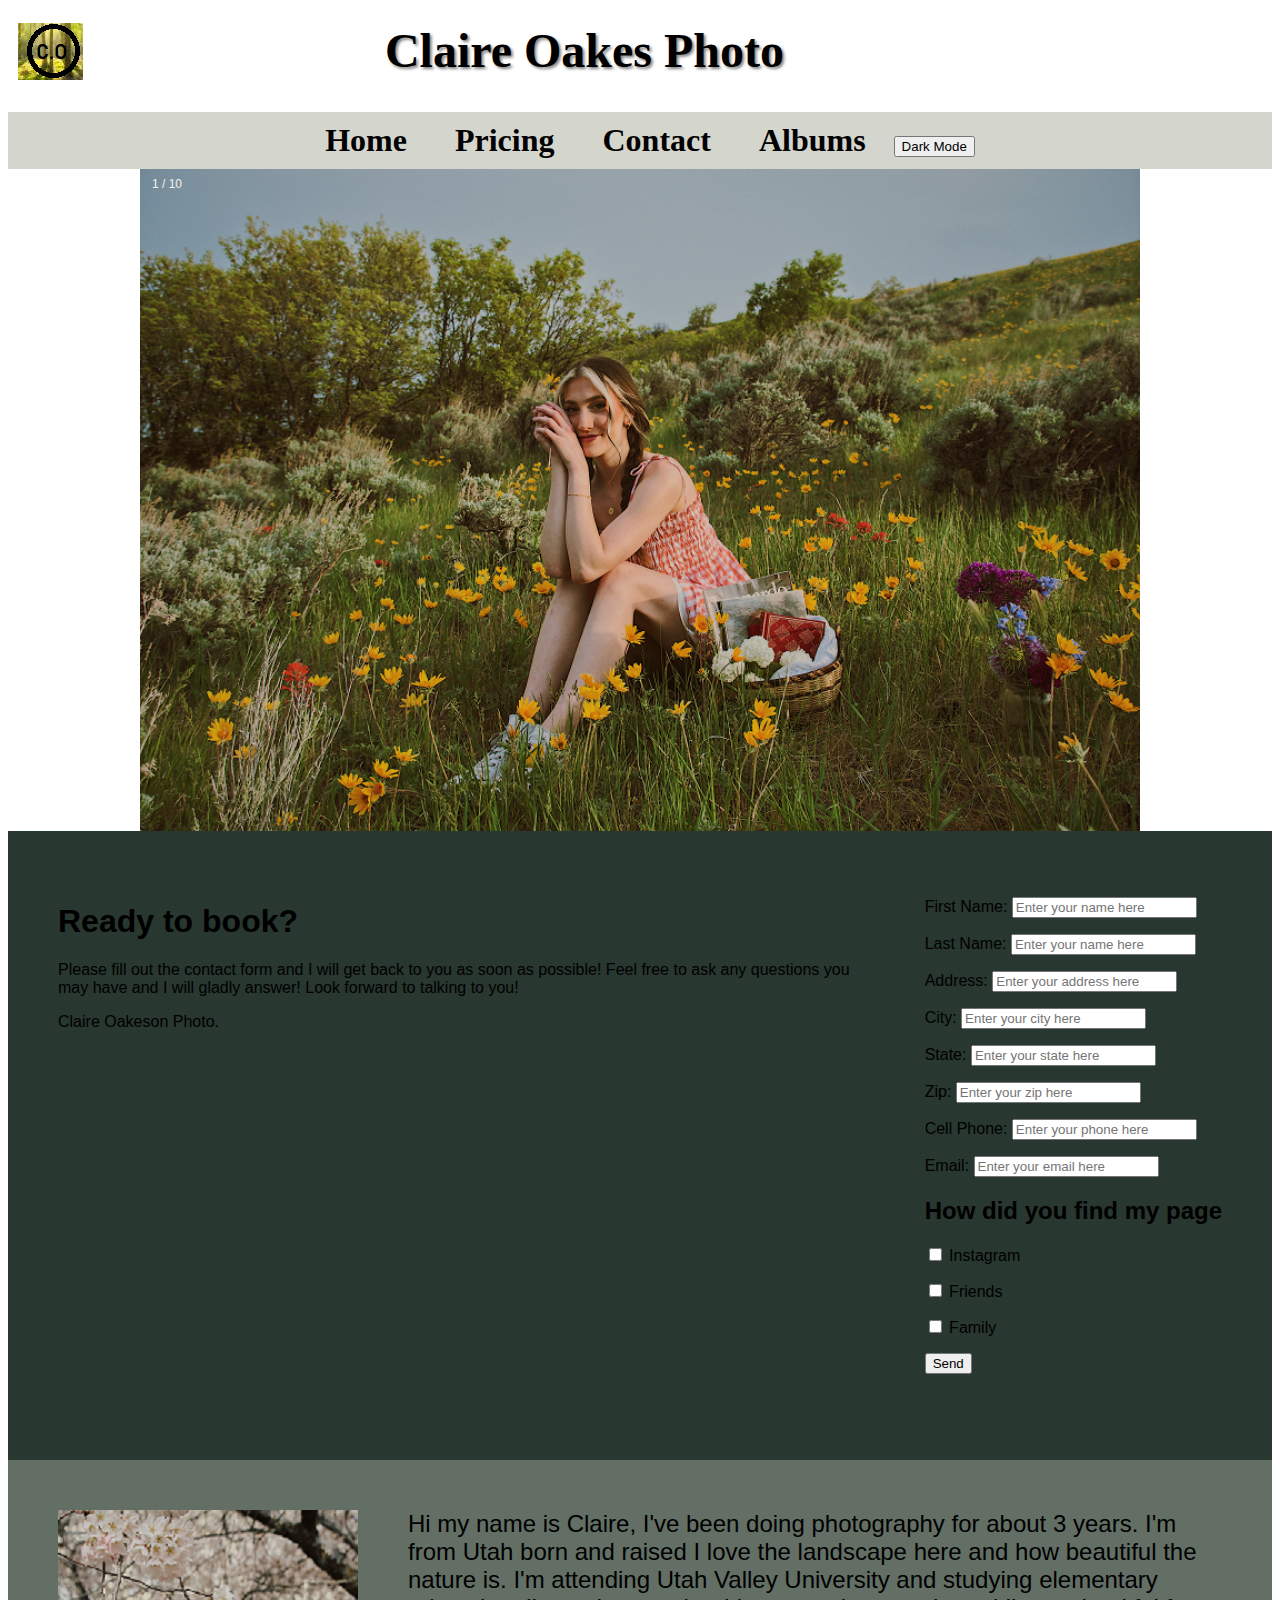
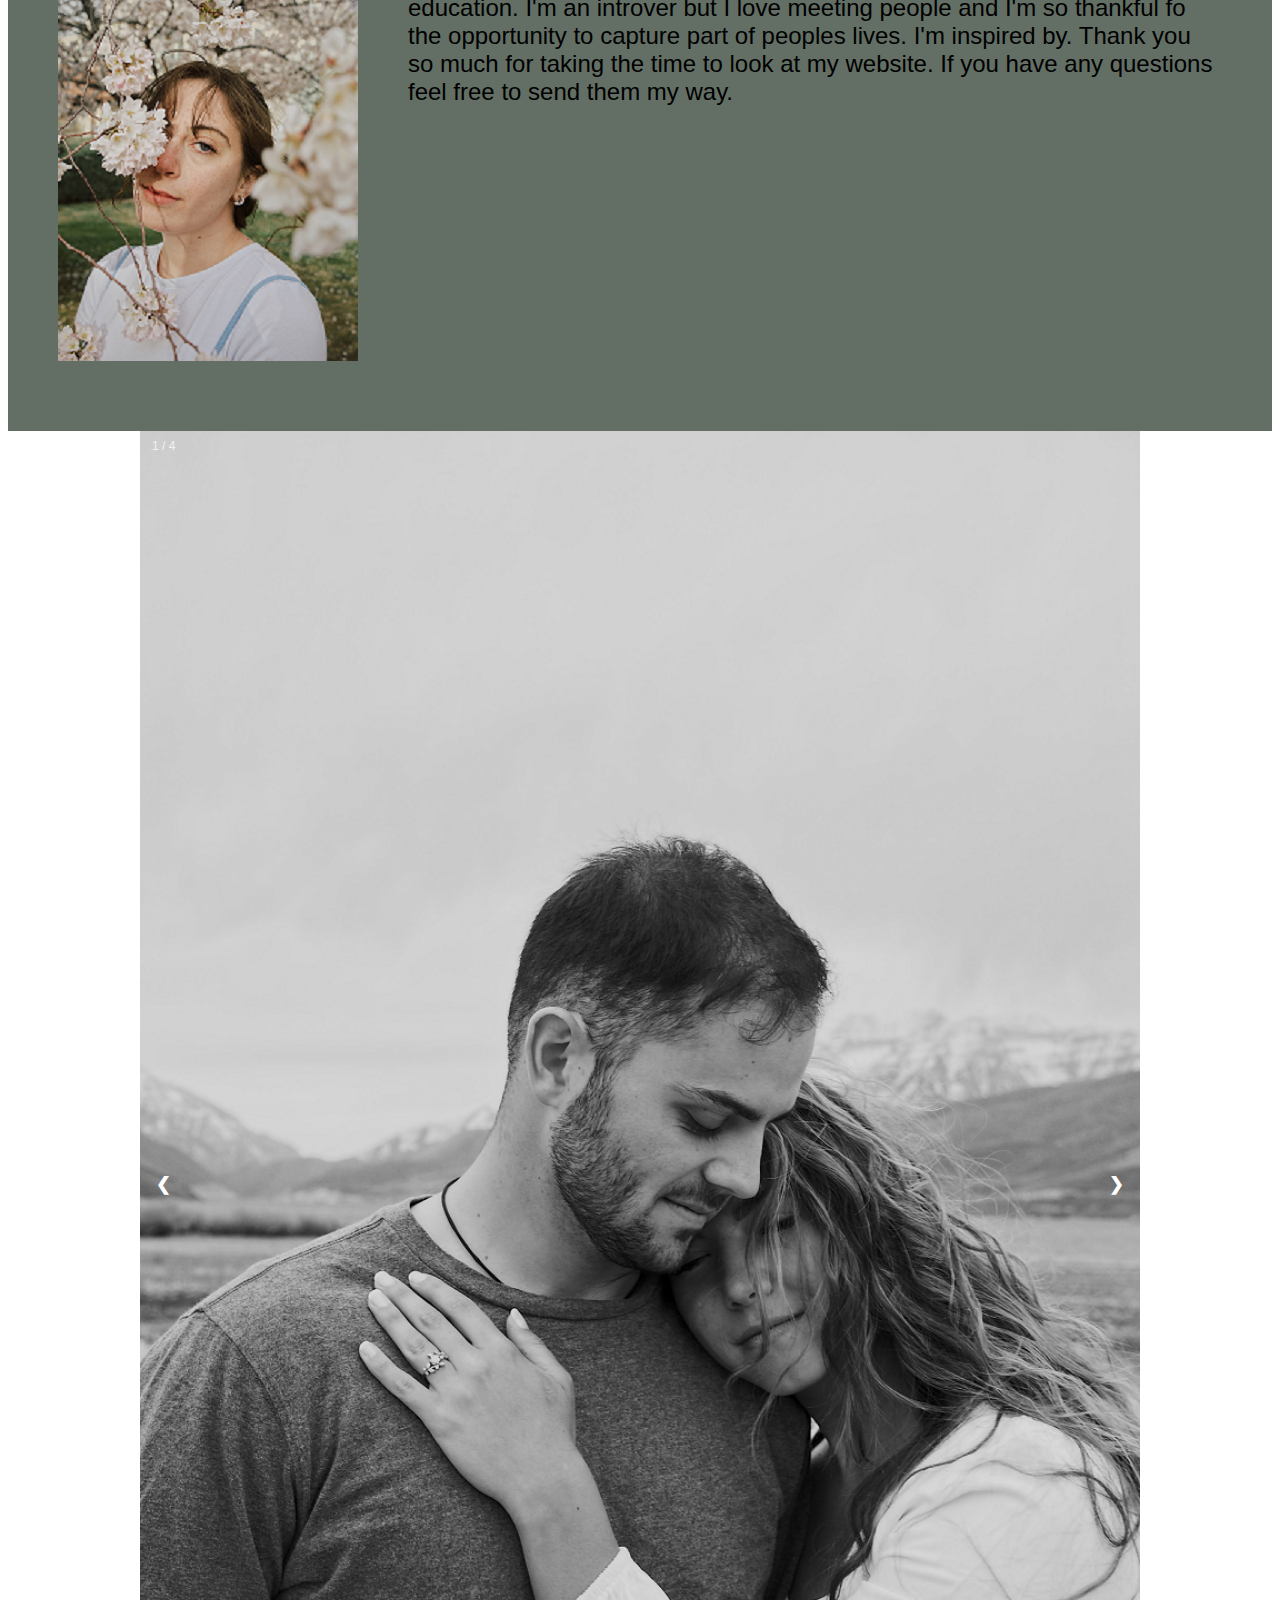
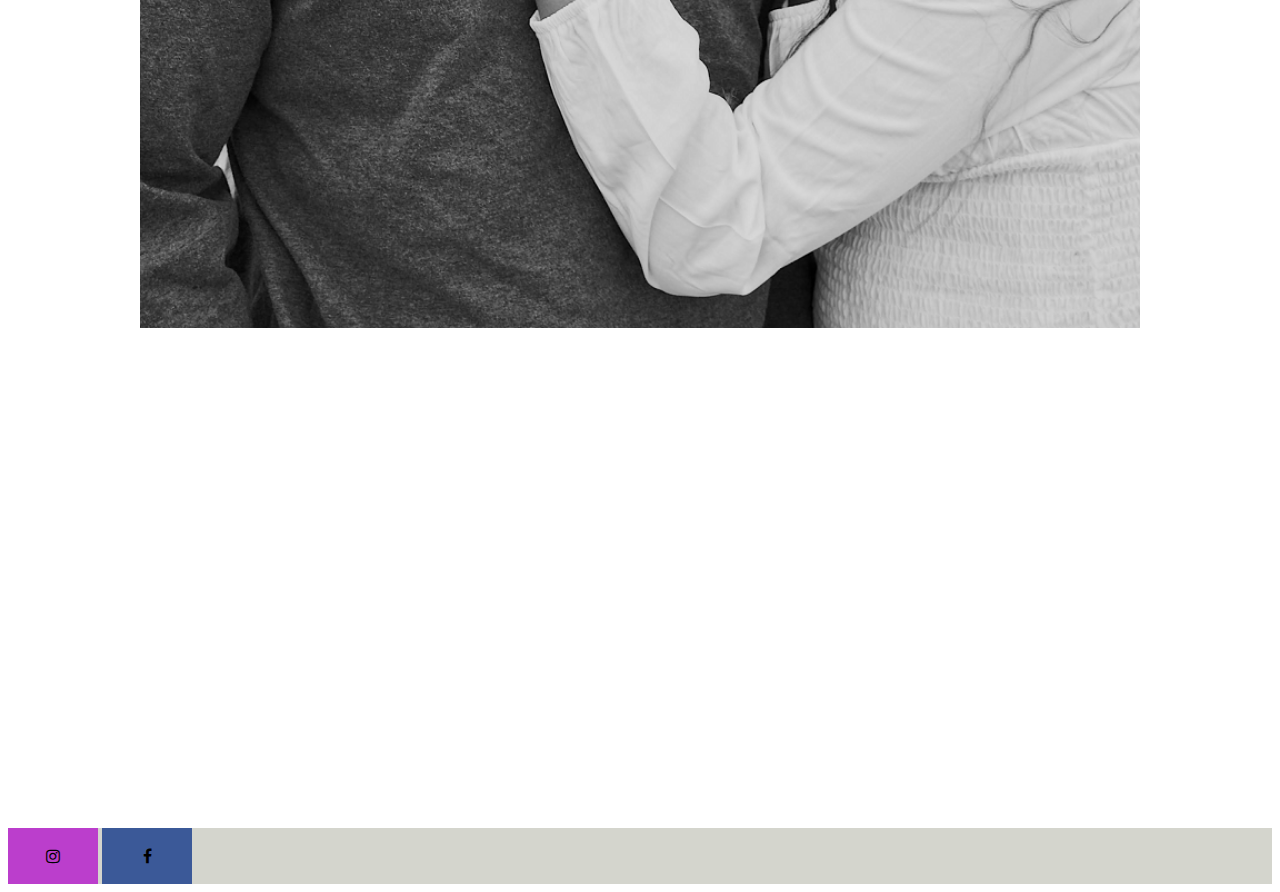
<file: Project 3/index.html>
<!DOCTYPE html>
<html lang="en">
    <head>
        <meta charset="UTF-8">
        <meta name="viewport" content="width=device-width">
        <script defer src="js/validation.js"></script>
        <script defer src="js/main.js"></script>
        
        <link rel="stylesheet" href="css/styles.css">
        <link rel="stylesheet" href="https://cdnjs.cloudflare.com/ajax/libs/font-awesome/4.7.0/css/font-awesome.min.css">
        <title>Claire Oakeson Photo</title>
    
    </head>

    <body>
        <header>
            <h1 id="logo"><img src="img/logo.png" alt="logo">Claire Oakes Photo</h1>
            
                
            <nav>
                <ul>
                    <li><a href="index.html">Home</a></li>
                    <li><a href="pricing.html">Pricing</a></li>
                    <li><a href="contact.html">Contact</a></li>
                    <li><a href="client.html">Albums</a></li>
                    <li><button id="darkMode">Dark Mode</button></li>
                </ul>

            </nav>
        </header>
        <main>

            <!-- photo and booking screen -->
            <section>
                <div class="slideshow-container">
                    <div class="mySlides fade">
                        <div class="numbertext">1 / 10</div>
                        <img src="img/slide/slide2.png" style="width: 100%;" alt="slide2">
                    </div>

                    <div class="mySlides fade">
                        <div class="numbertext">2 / 10</div>
                        <img src="img/slide/slide6.png" alt="slide6">
                    </div>

                    <div class="mySlides fade">
                        <div class="numbertext">3 / 10</div>
                        <img src="img/slide/slide1.png" alt="slide1">
                    </div>

                    <div class="mySlides fade">
                        <div class="numbertext">4 / 10</div>
                        <img src="img/slide/slide5.png" alt="slide5">
                    </div>

                    <div class="mySlides fade">
                        <div class="numbertext">5 / 10</div>
                        <img src="img/slide/maintitle.png" alt="maintitle">
                    </div>

                    <div class="mySlides fade">
                        <div class="numbertext">6 / 10</div>
                        <img src="img/slide/slide7.png" alt="slide7">
                    </div>

                    <div class="mySlides fade">
                        <div class="numbertext">7 / 10</div>
                        <img src="img/slide/slide8.png" alt="slide8">
                    </div>

                    <div class="mySlides fade">
                        <div class="numbertext">8 / 10</div>
                        <img src="img/slide/slide9.png" alt="slide9">
                    </div>

                    <div class="mySlides fade">
                        <div class="numbertext">9 / 10</div>
                        <img src="img/slide/slide10.png" alt="slide10">
                    </div>

                    <div class="mySlides fade">
                        <div class="numbertext">10 / 10</div>
                        <img src="img/slide/slide11.png" alt="slide11">
                    </div>


                </div>
                <script src="js/carousel.js"></script>

            </section>
            <section class="top">
                <div id="container">
                    <div>
                        <h1>Ready to book?</h1>
                        Please fill out the contact form and I will get back to you as soon as possible!
                        Feel free to ask any questions you may have and I will gladly answer!
                        Look forward to talking to you!
                        <p>
                        Claire Oakeson Photo.
                        </p>
                    </div>
                    <div id="formpage">
                        <form name="myform" id="myform" novapadate method="GET" action="https://wp.zybooks.com/form-viewer.php">
                            <div>
                                <p>
                                    <label for="name">First Name:</label>
                                    <input type="text" id="first-name" name="name" placeholder="Enter your name here">
                                </p>
                                <p id="first-name-out">
                                </p>
                                <p>
                                    <label for="name">Last Name:</label>
                                    <input type="text" id="last-name" name="name" placeholder="Enter your name here">
                                </p>
                                <p id="last-name-out">
                                </p>

                                <p>
                                    <label for="address">Address:</label>
                                    <input type="text" id="address" name="address" placeholder="Enter your address here">
                                </p>
                                <p id="address-out">
                                </p>

                                <p>
                                    <label for="city">City:</label>
                                    <input type="text" id="city" name="city" placeholder="Enter your city here">
                                </p>
                                <p id="city-out">
                                </p>


                                <p>
                                    <label for="state">State:</label>
                                    <input type="text" id="state" name="state" placeholder="Enter your state here">
                                </p>
                                <p id="state-out">
                                </p>


                                <p>
                                    <label for="zip">Zip:</label>
                                    <input type="text" id="zip" name="zip" placeholder="Enter your zip here">
                                </p>
                                <p id="zip-out">
                                </p>

                                <p>
                                    <label for="phone">Cell Phone:</label>
                                    <input type="text" id="phone" name="phone" placeholder="Enter your phone here">
                                </p>
                                <p id="phone-out">
                                </p>

                                <p>
                                    <label for="email">Email:</label>
                                    <input type="text" id="email" name="email" placeholder="Enter your email here">
                                </p>
                                <p id="email-out">
                                </p>

                                <p>
                                    <h2>How did you find my page</h2>
                                </p>

                                <p>
                                    <input type="checkbox" id="instagram" name="find-pg" value="instagram">
                                    <label for="instagram">Instagram</label>
                                </p>
                                <p>
                                    <input type="checkbox" id="friends" name="find-pg" value="friends">
                                    <label for="friends">Friends</label>
                                </p>
                                <p>
                                    <input type="checkbox" id="facebook" name="find-pg" value="family">
                                    <label for="family">Family</label>
                                </p>
                                <p id="instagram-out">
                                    
                                </p>
                                <p>
                                    <button type="submit" class="submitBtn">Send</button>
                                </p>

                                
                            </div>
                            
                            <!-- <div>
                                <p>
                                    <label>Name: <input type="text" name="name" /></label>
                                </p>
                                <p>
                                    <label>Email: <input type="email" name="email" /></label>
                                </p>
                                <p>
                                    <label>Instagram: <input type="instagram" name="instagram" /></label>
                                </p>
                                
                                <p>
                                    <label>Photoshoot of interest:<p><textarea name="message"></textarea></p></label>
                                </p>
                                <p>
                                    <button type="submit">Send</button>
                                </p>
                            </div> -->
                        </form>
                        <div id="success">
                        </div>
                    </div>
            </div>
              
            </section>

            <section>
                <div id="container" class="aboutme">
                    <img id="newImg" src="img/aboutmephoto.png" alt="aboutmephoto">
                    <div>
                        Hi my name is Claire, I've been doing photography for about 3 years. 
                        I'm from Utah born and raised I love the landscape here and how beautiful the nature is.
                        I'm attending Utah Valley University and studying elementary education.
                        I'm an introver but I love meeting people and I'm so thankful fo the opportunity to capture part of peoples lives.
                        I'm inspired by.
                        Thank you so much for taking the time to look at my website.
                        If you have any questions feel free to send them my way.
                    </div>
                </div>
            </section>

            <!-- other section -->

            <section>
                <div class="slideshow-container1">
                    <div class="mySlides1 fade">
                        <div class="numbertext">1 / 4</div>
                        <img src="img/slide1/slide1.png">
                    </div>

                    <div class="mySlides1 fade">
                        <div class="numbertext">2 / 4</div>
                        <img src="img/slide1/slide2.png">
                    </div>

                    <div class="mySlides1 fade">
                        <div class="numbertext">3 / 4</div>
                        <img src="img/slide1/slide2.1.png">
                    </div>

                    <div class="mySlides1 fade">
                        <div class="numbertext">4 / 4</div>
                        <img src="img/slide1/slide3.png">
                    </div>
                    
                    <a class="prev" onclick="plusSlides(-1)">❮</a>
                    <a class="next" onclick="plusSlides(1)">❯</a>
                    
                    

                    

                </div>
                <script src="js/slideshowclick.js"></script>

            </section>

            <section>
                <iframe height="500" width="600"style="display:block;margin-left:auto;margin-right:auto;" src="https://www.youtube.com/embed/7uPOReO4n3Q" title="YouTube video player" frameborder="0" allow="accelerometer; autoplay; clipboard-write; encrypted-media; gyroscope; picture-in-picture" allowfullscreen></iframe>
            </section>
          
        

        </main>

    </body>
    <footer>
        <section>
            <a href="https://www.instagram.com/claireoakesphoto/" class="fa fa-instagram"></a>
            <a href="https://www.facebook.com/claire.oakeson.50" class="fa fa-facebook"></a>
        </section>
    </footer>
    <script src="js/script.js"></script>

</html>
</file>
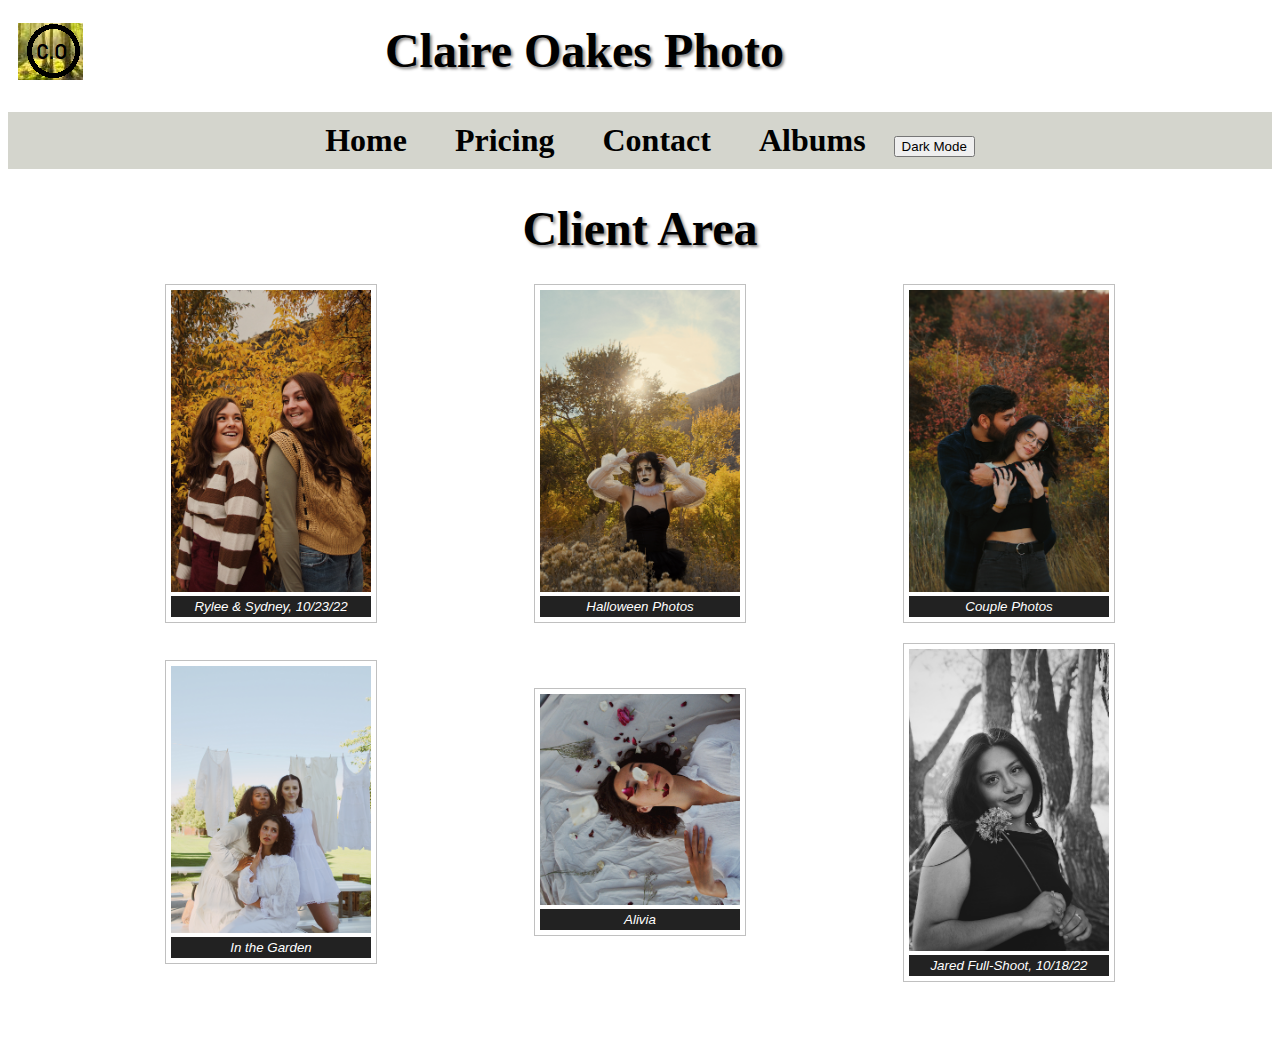
<file: Project 3/client.html>
<!DOCTYPE html>
<html lang="en">
    <head>
        <meta charset="UTF-8">
        <link rel="stylesheet" href="css/styles.css">

        <meta name="viewport" content="width=device-width">

        <title>About</title>
    </head>

    <body>
        <header>
            <h1 id="logo"><img src="img/logo.png">Claire Oakes Photo</h1>

            
            <nav>
                <ul>
                    <li><a href="index.html">Home</a></li>
                    <li><a href="pricing.html">Pricing</a></li>
                    <li><a href="contact.html">Contact</a></li>
                    <li><a href="client.html">Albums</a></li>
                    <li><button id="darkMode">Dark Mode</button></li>
                    <script src="js/script.js"></script>
                </ul>

            </nav>
            <h1>Client Area</h1>

        </header>
        <main>

            <section class="container1">
                <figure class="client_fig">
                    <a href="https://photos.google.com/u/2/share/AF1QipMvFiHzFTXFBb4cOaV9miWMjG6aYmrQVMuX6VpIB78kBkyePs8v9y6TDG-nn_V_bw?key=LUgtLWh0aUUwQXlWRWNLWXpNcE5wQnl2d2ZtOVd3"><img src="img/Albums/album1.png"></a>
                    <figcaption>Rylee & Sydney, 10/23/22</figcaption>
                </figure>

                <figure class="client_fig">
                    <a href="https://photos.google.com/share/AF1QipPRznqdGObylUKgQUQ-KlmwTVC1_kUynOaqMb1KUa2QTWGsAFgQwBk68PT1ElFOqg"><img src="img/Albums/album2.png"></a>
                    <figcaption>Halloween Photos</figcaption>
                </figure>

                <figure class="client_fig">
                    <a href="https://photos.google.com/share/AF1QipP_nhKMILXm7lG4qCvS-hJuoI8teVbrwDxYipnr8ok8jgl2vM8wy7tMvBtysKwUJg?key=TUxxd2psWUxHU1U3b0ZuRzc4RVdzSDUtY0JMRWFR"><img src="img/Albums/album3.png"></a>
                    <figcaption>Couple Photos</figcaption>
                </figure>

                <figure class="client_fig">
                    <a href="https://photos.google.com/share/AF1QipOhmZJ2UlH4o9Z6vLZXxolzKOnRc79AZR2lEfNX92YpXO40wFyQmAmrQYs98zmBaA?key=VXBoYV9UbjJUVkc0R1IyVEptX3BSM2ljbXl2aVlB"><img src="img/Albums/album4.png"></a>
                    <figcaption>In the Garden</figcaption>
                </figure>

                <figure class="client_fig">
                    <a href="https://photos.google.com/share/AF1QipO3xoz62SKP8APUR_PTmFipcC9w8DHJAEyMpqd_BxeFqMCw5mUGyKm5U4oKbSE-Sw?key=aVFvV2t5WnhiUmxXQWRiYUJ5Vkp0SC1LVTBHNk9R"><img src="img/Albums/album5.png"></a>
                    <figcaption>Alivia</figcaption>
                </figure>

                <figure class="client_fig">
                    <a href="https://photos.google.com/share/AF1QipP-vsONahq5xpmmMETCvW1TazHibLR0t3Y0X4IG-EeZ-Ak3cnvz_aBZueUGtfYyAQ?key=TTlhUzlXMkhweWFXZHcxOHMwZmdtQ0RwS0NYdVhR"><img src="img/Albums/album6.png"></a>
                    <figcaption>Jared Full-Shoot, 10/18/22</figcaption>
                </figure>
                
            </section>
        </main>
    </body>

</html>
</file>
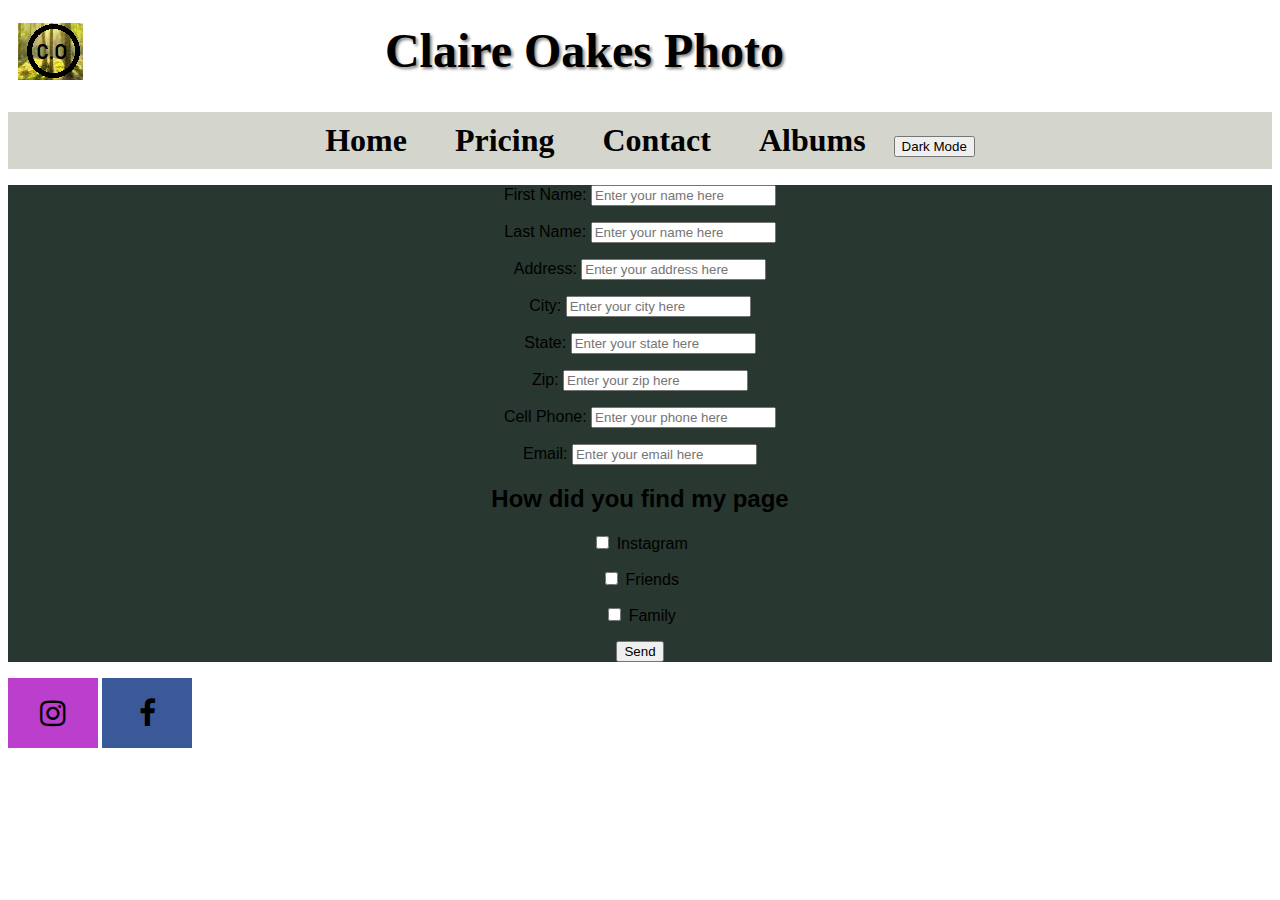
<file: Project 3/contact.html>
<!DOCTYPE html>
<html lang="en">
    <head>
        <meta charset="UTF-8">
        <meta name="viewport" content="width=device-width">
        <link rel="stylesheet" href="https://cdnjs.cloudflare.com/ajax/libs/font-awesome/4.7.0/css/font-awesome.min.css">
        <link rel="stylesheet" href="css/styles.css">
        <script defer src="js/validation.js"></script>
        <script defer src="js/main.js"></script>
        <title>contact</title>
    </head>

    <body>
        <header>
            <h1 id="logo"><img src="img/logo.png">Claire Oakes Photo</h1>


                <nav>
                    <ul>
                        <li><a href="index.html">Home</a></li>
                        <li><a href="pricing.html">Pricing</a></li>
                        <li><a href="contact.html">Contact</a></li>
                        <li><a href="client.html">Albums</a></li>
                        <li><button id="darkMode">Dark Mode</button></li>
                        <script src="js/script.js"></script>
                    </ul>

                </nav>
               

        </header>
        <main>

            <section class="top">
                <div id="formpage" style="text-align: center;">
                    <form name="myform" id="myform" novapadate method="GET" action="https://wp.zybooks.com/form-viewer.php">
                        <div>
                            <p>
                                <label for="name">First Name:</label>
                                <input type="text" id="first-name" name="name" placeholder="Enter your name here">
                            </p>
                            <p id="first-name-out">
                            </p>
                            <p>
                                <label for="name">Last Name:</label>
                                <input type="text" id="last-name" name="name" placeholder="Enter your name here">
                            </p>
                            <p id="last-name-out">
                            </p>

                            <p>
                                <label for="address">Address:</label>
                                <input type="text" id="address" name="address" placeholder="Enter your address here">
                            </p>
                            <p id="address-out">
                            </p>

                            <p>
                                <label for="city">City:</label>
                                <input type="text" id="city" name="city" placeholder="Enter your city here">
                            </p>
                            <p id="city-out">
                            </p>


                            <p>
                                <label for="state">State:</label>
                                <input type="text" id="state" name="state" placeholder="Enter your state here">
                            </p>
                            <p id="state-out">
                            </p>


                            <p>
                                <label for="zip">Zip:</label>
                                <input type="text" id="zip" name="zip" placeholder="Enter your zip here">
                            </p>
                            <p id="zip-out">
                            </p>

                            <p>
                                <label for="phone">Cell Phone:</label>
                                <input type="text" id="phone" name="phone" placeholder="Enter your phone here">
                            </p>
                            <p id="phone-out">
                            </p>

                            <p>
                                <label for="email">Email:</label>
                                <input type="text" id="email" name="email" placeholder="Enter your email here">
                            </p>
                            <p id="email-out">
                            </p>

                            <p>
                                <h2>How did you find my page</h2>
                            </p>

                            <p>
                                <input type="checkbox" id="instagram" name="find-pg" value="instagram">
                                <label for="instagram">Instagram</label>
                            </p>
                            <p>
                                <input type="checkbox" id="friends" name="find-pg" value="friends">
                                <label for="friends">Friends</label>
                            </p>
                            <p>
                                <input type="checkbox" id="facebook" name="find-pg" value="family">
                                <label for="family">Family</label>
                            </p>
                            <p id="instagram-out">
                                
                            </p>
                            <p>
                                <button type="submit" class="submitBtn">Send</button>
                            </p>

                            
                        </div>
                        
                        <!-- <div>
                            <p>
                                <label>Name: <input type="text" name="name" /></label>
                            </p>
                            <p>
                                <label>Email: <input type="email" name="email" /></label>
                            </p>
                            <p>
                                <label>Instagram: <input type="instagram" name="instagram" /></label>
                            </p>
                            
                            <p>
                                <label>Photoshoot of interest:<p><textarea name="message"></textarea></p></label>
                            </p>
                            <p>
                                <button type="submit">Send</button>
                            </p>
                        </div> -->
                    </form>
                    <div id="success">
                    </div>
                </div>
                <!-- <form name="contact" method="POST" data-netlify="true">
                    <div>
                        <p>
                            <label>Name: <input type="text" name="name" /></label>
                        </p>
                        <p>
                            <label>Email: <input type="email" name="email" /></label>
                        </p>
                        <p>
                            <label>Instagram: <input type="instagram" name="instagram" /></label>
                        </p>
                        
                        <p>
                            <label>Photoshoot of interest:<p><textarea name="message"></textarea></p></label>
                        </p>
                        <p>
                            <button type="submit">Send</button>
                        </p>
                    </div>
                </form> -->
            </section>
                
            <section>
                <a href="https://www.instagram.com/claireoakesphoto/" class="fa fa-instagram"></a>
                <a href="https://www.facebook.com/claire.oakeson.50" class="fa fa-facebook"></a>
            </section>
        </main>
    </body>

</html>
</file>
<file: Project 3/css/styles.css>
body {
    font-family: Arial, Helvetica, sans-serif;
    background-color: white;
}

body header {
    font-size: xx-large;
    /* background-color: beige; */
    color: black;
    font-weight: bold;
    background-color: white;
    margin-bottom: -37px;
    text-align: center;
    font-family: papyrus;
    

}

input.was-validated:invalid {
    color: red;
    border: 1px solid red;
}
  
input.was-validated:invalid ~ div {
    display: block;
}
input.was-validated:valid {
    color: blue;
    border: 1px solid blue;
}
  
input.was-validated:valid ~ div {
    display: block;
}

body header h1 {
    font-family: Papyrus;

}

#logo {
    display: grid;
    grid-template-columns: 100px 75%;
}


/* main page */






/* Main page slideshow */
.mySlides {display: none;}
.mySlides > img {
    vertical-align: middle;
    width: 100%;
}

/* Slideshow container */
.slideshow-container {
  max-width: 1000px;
  position: relative;
  margin: auto;
}

/* Caption text */
.text {
  color: #f2f2f2;
  font-size: 15px;
  padding: 8px 12px;
  position: absolute;
  bottom: 8px;
  width: 100%;
  text-align: center;
}

/* Number text (1/3 etc) */
.numbertext {
  color: #f2f2f2;
  font-size: 12px;
  padding: 8px 12px;
  position: absolute;
  top: 0;
}



.active {
  background-color: #717171;
}

/* Fading animation */
.fade {
  animation-name: fade;
  animation-duration: 1.5s;
}

@keyframes fade {
  from {opacity: .4} 
  to {opacity: 1}
}

/* On smaller screens, decrease text size */


.portrait > div > img {
    width: 350px;
    height: 500px;
}




/* second slideshow */
.mySlides1 {display: none;}

.mySlides1 > img {
    vertical-align: middle;
    width: 100%;
}

.slideshow-container1 {
    max-width: 1000px;
    position: relative;
    margin: auto;
}

.prev, .next {
    cursor: pointer;
    position: absolute;
    top: 50%;
    width: auto;
    padding: 16px;
    margin-top: -22px;
    color: white;
    font-weight: bold;
    font-size: 18px;
    transition: 0.6s ease;
    border-radius: 0 3px 3px 0;
    user-select: none;
}

.next {
    right: 0;
    border-radius: 3px 0 0 3px;
}

.prev:hover, .next:hover {
    background-color: rgba(0,0,0,0.8);
}
/* Caption text */


/* Number text (1/3 etc) */


/* The dots/bullets/indicators */



/* On smaller screens, decrease text size */







/* top section */
.top  {
    /* background-image: url(photo/couples.png); */
    background-color: #28372F;
}

.top > form {
    text-align: center;
}

/* links */
a:link {
    color: var(--font-color); 
}   
 
a:visited {
    color: var(--font-color);  
}   
 
a:hover {
    color: var(--accent-color); 
}  
 
a:active {
    color: var(--accent-color);
}   
 
header {
    background-color: white;
    padding: 5px 0;
    margin: 0;
}
 
header h1 {
    color: var(--accent-color);
    font-size: 3rem;
    margin: 10px 10px;
    text-shadow: 2px 2px 3px gray; 
}
 
nav ul {
    list-style-type: none;
    padding: 10px 0;
}
 
nav li {
    display: inline;
}
 
nav li a {
    text-decoration: none;  
    padding: 10px 20px;
}
 
nav li a:hover {
    color: white;
    background-color: var(--accent-color);    
}

nav {
    background: #D4D5CD;
}


.feature a {
    text-decoration: none;
}







/* about me page */
.aboutme {
    font-size: x-large;
    background-color: #636f65;
}

.aboutme > img {
    width: 300px;
    
}

#container {
    display: grid;
    grid-template-columns: auto auto;
    grid-template-rows: auto auto;
    justify-content: space-evenly;
    gap: 20px 50px;
    padding:50px;
    margin: auto;
    
    
}




/* BOTTOM MAIN PAGE */
footer {
    background-color: #D4D5CD;
}






/* Pricing page */
.pricing {
    justify-content: center;
}

.pricing > h1 {
    font-size: xx-large;
    text-align: center;

    
}

.photos  {
    display: flex;
    flex-flow: column;
    padding: 5px;
    max-width: 220px;
    margin: auto;
}

.pricing_container {
    display: grid;
    grid-template-areas: "picture1 picture2 picture3"
                         "picture4 picture5 picture6";
    justify-content: space-evenly;
    gap: 20px 50px;
    padding: 50px;
    margin: auto; 

}

.pricing_container > figure:nth-of-type(1) {
    grid-area: "picture1";

}

.pricing_container > figure:nth-of-type(2) {
    grid-area: "picture2";
    
}

.pricing_container > figure:nth-of-type(3) {
    grid-area: "picture3";
    
}

.pricing_container > figure:nth-of-type(4) {
    grid-area: "picture4";
    
}

.pricing_container > figure:nth-of-type(5) {
    grid-area: "picture5";
    
}


.pricing_container > figure:nth-of-type(6) {
    grid-area: "picture6";
    
}







/* Contact page */

#photochange1 img {
    display: block;
    margin-left: auto;
    margin-right: auto;
    width: 850px;
    height: 600px;
}

details {
    cursor: pointer;
}

/* Style all font awesome icons */
.fa {
    padding: 20px;
    font-size: 30px;
    width: 50px;
    text-align: center;
    text-decoration: none;
}

/* Add a hover effect if you want */
.fa:hover {
    opacity: 0.7;
}

/* Set a specific color for each brand */

/* Facebook */
.fa-instagram {
    background: #bb3ecc;
    color: white;
}

.fa-facebook {
    background: #3B5998;
    color: white;
}


/* Portrait page */
.drop_down > div {
    border-style: groove;
    border-radius: 10px;
    margin-top: 20px;
}







/* Client page */

/* .container1 {
    display: grid;
    grid-template-columns: auto auto auto;
    grid-template-rows: auto auto auto;
    justify-content: space-evenly;
    gap: 20px 50px;
    padding: 50px;
    margin: auto; 
} */

.container1 {
    display: grid;
    grid-template-areas: "picture1 picture2 picture3"
                         "picture4 picture5 picture6";
    justify-content: space-evenly;
    gap: 20px 50px;
    padding: 50px;
    margin: auto; 
}

.container1 > figure:nth-of-type(1) {
    grid-area: "picture1";

}

.container1 > figure:nth-of-type(2) {
    grid-area: "picture2";
    
}

.container1 > figure:nth-of-type(3) {
    grid-area: "picture3";
    
}

.container1 > figure:nth-of-type(4) {
    grid-area: "picture4";
    
}

.container1 > figure:nth-of-type(5) {
    grid-area: "picture5";
    
}


.container1 > figure:nth-of-type(6) {
    grid-area: "picture6";
    
}

.client_fig {
    border: thin #c0c0c0 solid;
    display: flex;
    flex-flow: column;
    padding: 5px;
    max-width: 220px;
    margin: auto;
}

.client_fig > figcaption {
    background-color: #222;
    color: #fff;
    font: italic smaller sans-serif;
    padding: 3px;
    text-align: center;
}

.client_fig > a img {
    width: 200px;
}


@media only screen and (max-width:768px) {
    #container {
        display: grid;
        justify-content: space-evenly;
        grid-template-columns: 1fr;
        
    }

    #container img {
        width: 200px;
        

    }

    #container div {
        font-size: 12pt;
    }

    iframe {
        width: 100%;
        height: 300px;
    }

    .pricing_container {
        display: block;
        
    }

    .drop_down > summary, div {
        font-size: 18pt;
    }

    .container1 {
        display: block;
    }

    

    .text {font-size: 11px}

    .prev, .next, .text1 {font-size: 11px}

    
}


@media only screen and (min-device-width: 250px) and (max-device-width: 667px) and (-webkit-min-device-pixel-ratio: 2) and (orientation: portrait) { 
    #container {
        display: grid;
        justify-content: space-evenly;
        grid-template-columns: 1fr;
        
    }

    #container img {
        width: 200px;
        

    }

    #container div {
        font-size: 12pt;
    }

    iframe {
        width: 100%;
        height: 300px;
    }

    .pricing_container {
        grid-template-areas: "picture1 picture2"
                             "picture3 picture4"
                             "picture5 picture6";
        
    }

    .container1 {
        grid-template-areas: "picture1 picture2"
                             "picture3 picture4"
                             "picture5 picture6";
    }

    header  h1 {
        font-size: 3rem;
    }
    
    .pricing_container > figure {
        font-size: 24pt;
    }

   

    .text {font-size: 11px}

    .prev, .next, .text1 {font-size: 11px}
}
</file>
